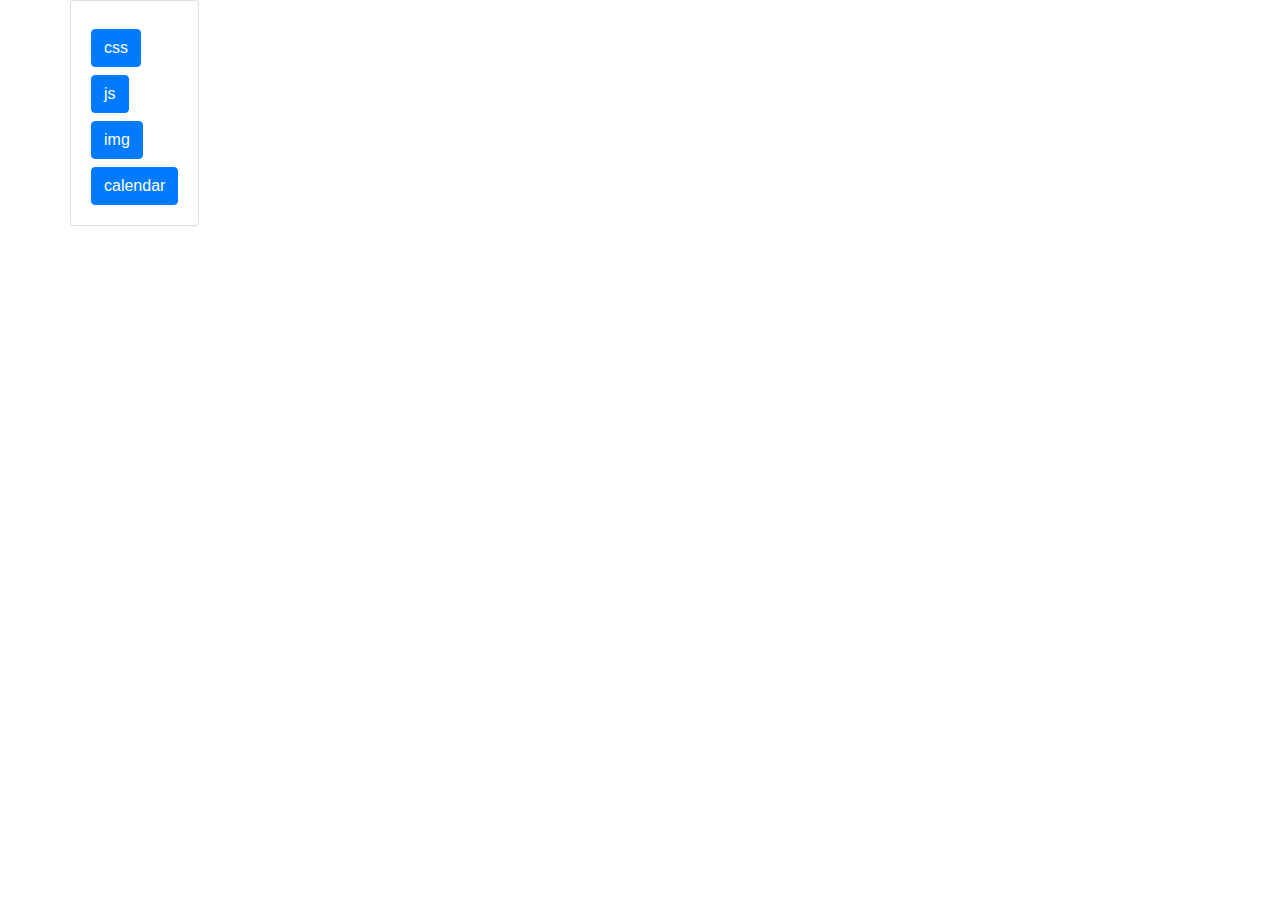
<file: index.html>
<!DOCTYPE html>
<html lang="en">
<head>
    <meta charset="UTF-8">
<title>hosted files</title>
    <link rel="stylesheet" href="https://cdn.jsdelivr.net/npm/bootstrap@4.0.0/dist/css/bootstrap.min.css" integrity="sha384-Gn5384xqQ1aoWXA+058RXPxPg6fy4IWvTNh0E263XmFcJlSAwiGgFAW/dAiS6JXm" crossorigin="anonymous">
</head>
<body class="m-0 col-auto">
<div class="container">
    <div class="row">
        <div class="card">
            <div class="card-body">
                <div class="center-wrap">
                    <a href="css/index.html" class="btn btn-primary mt-2">css</a><br>
                    <a href="css/index.html" class="btn btn-primary mt-2">js</a><br>
                    <a href="img/index.html" class="btn btn-primary mt-2">img</a><br>
                    <a href="projects/calendar" class="btn btn-primary mt-2">calendar</a><br>
                </div>
            </div>
        </div>
    </div>
</div>
</body>
</html>
</file>
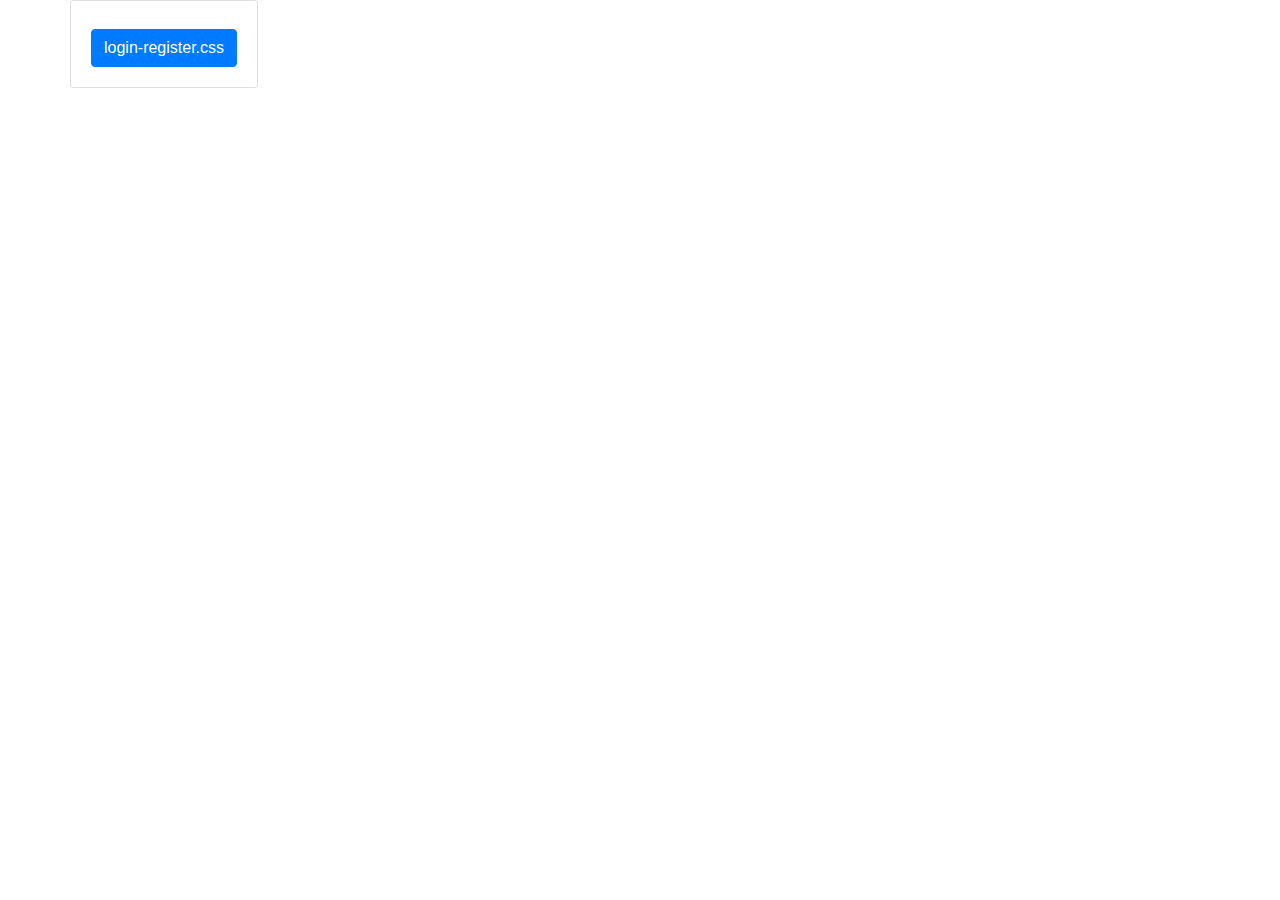
<file: css/index.html>
<!DOCTYPE html>
<html lang="en">
<head>
    <meta charset="UTF-8">
    <title>CSS</title>
    <link rel="stylesheet" href="https://cdn.jsdelivr.net/npm/bootstrap@4.0.0/dist/css/bootstrap.min.css" integrity="sha384-Gn5384xqQ1aoWXA+058RXPxPg6fy4IWvTNh0E263XmFcJlSAwiGgFAW/dAiS6JXm" crossorigin="anonymous">
</head>
<body>
<div class="container">
    <div class="row">
        <div class="card">
            <div class="card-body">
                <div class="center-wrap">
                    <a href="login-register.css" class="btn btn-primary mt-2">login-register.css</a>
                </div>
            </div>
        </div>
    </div>
</div>
</body>
</html>
</file>
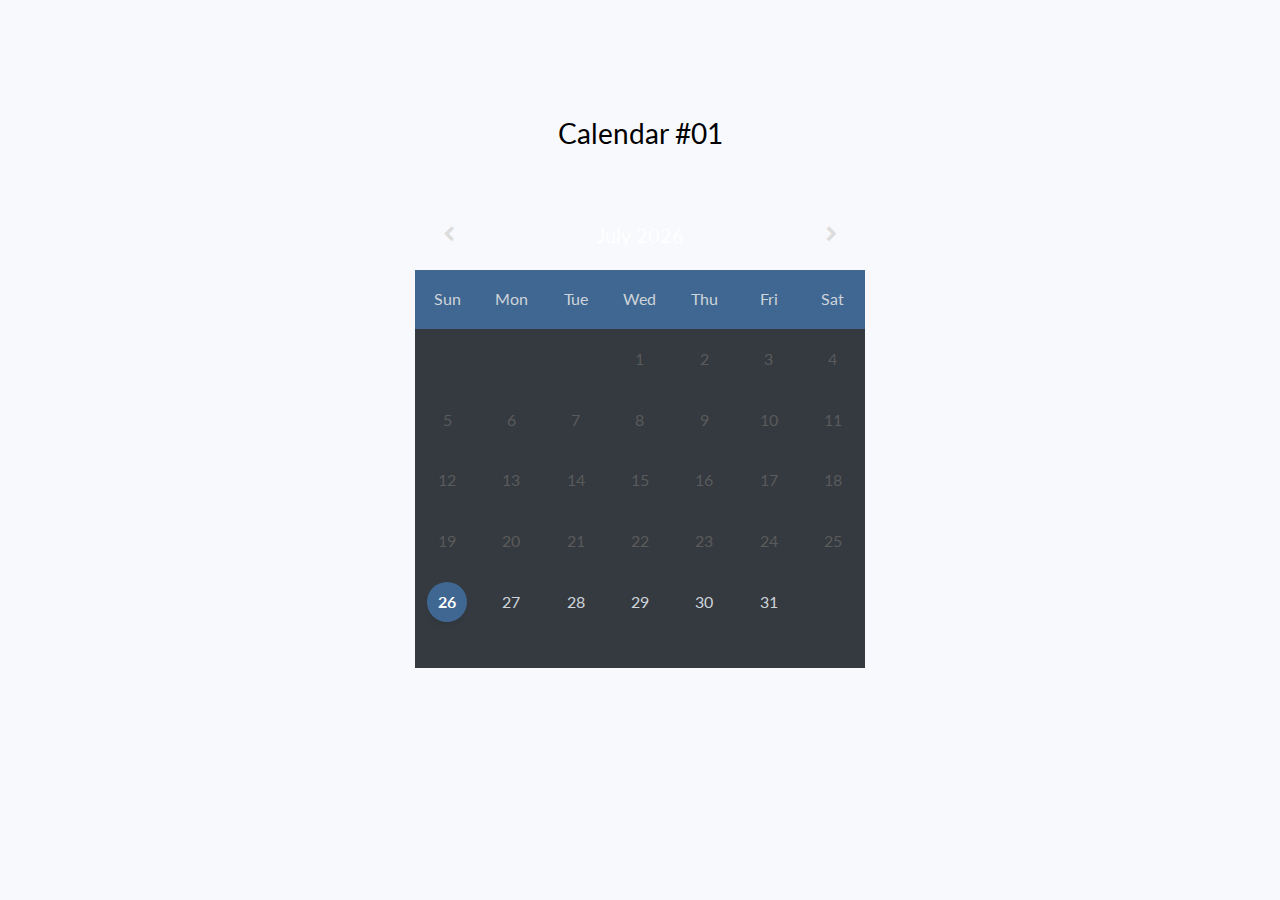
<file: projects/calendar/index.html>
<!doctype html>
<html lang="en">
  <head>
  	<title>Calendar 01</title>
    <meta charset="utf-8">
    <meta name="viewport" content="width=device-width, initial-scale=1, shrink-to-fit=no">

	<link href="https://fonts.googleapis.com/css?family=Lato:300,400,700&display=swap" rel="stylesheet">

	<link rel="stylesheet" href="https://stackpath.bootstrapcdn.com/font-awesome/4.7.0/css/font-awesome.min.css">
	
	<link rel="stylesheet" href="css/style.css">

	</head>
	<body>
	<section class="ftco-section">
		<div class="container">
			<div class="row justify-content-center">
				<div class="col-md-6 text-center mb-5">
					<h2 class="heading-section">Calendar #01</h2>
				</div>
			</div>
			<div class="row">
				<div class="col-md-12">
					<div class="calendar calendar-first" id="calendar_first">
				    <div class="calendar_header">
				        <button class="switch-month switch-left"> <i class="fa fa-chevron-left"></i></button>
				         <h2></h2>
				        <button class="switch-month switch-right"> <i class="fa fa-chevron-right"></i></button>
				    </div>
				    <div class="calendar_weekdays"></div>
				    <div class="calendar_content"></div>
					</div>
				</div>
			</div>
		</div>
	</section>

	<script src="js/jquery.min.js"></script>
  <script src="js/popper.js"></script>
  <script src="js/bootstrap.min.js"></script>
  <script src="js/main.js"></script>

	</body>
</html>
</file>
